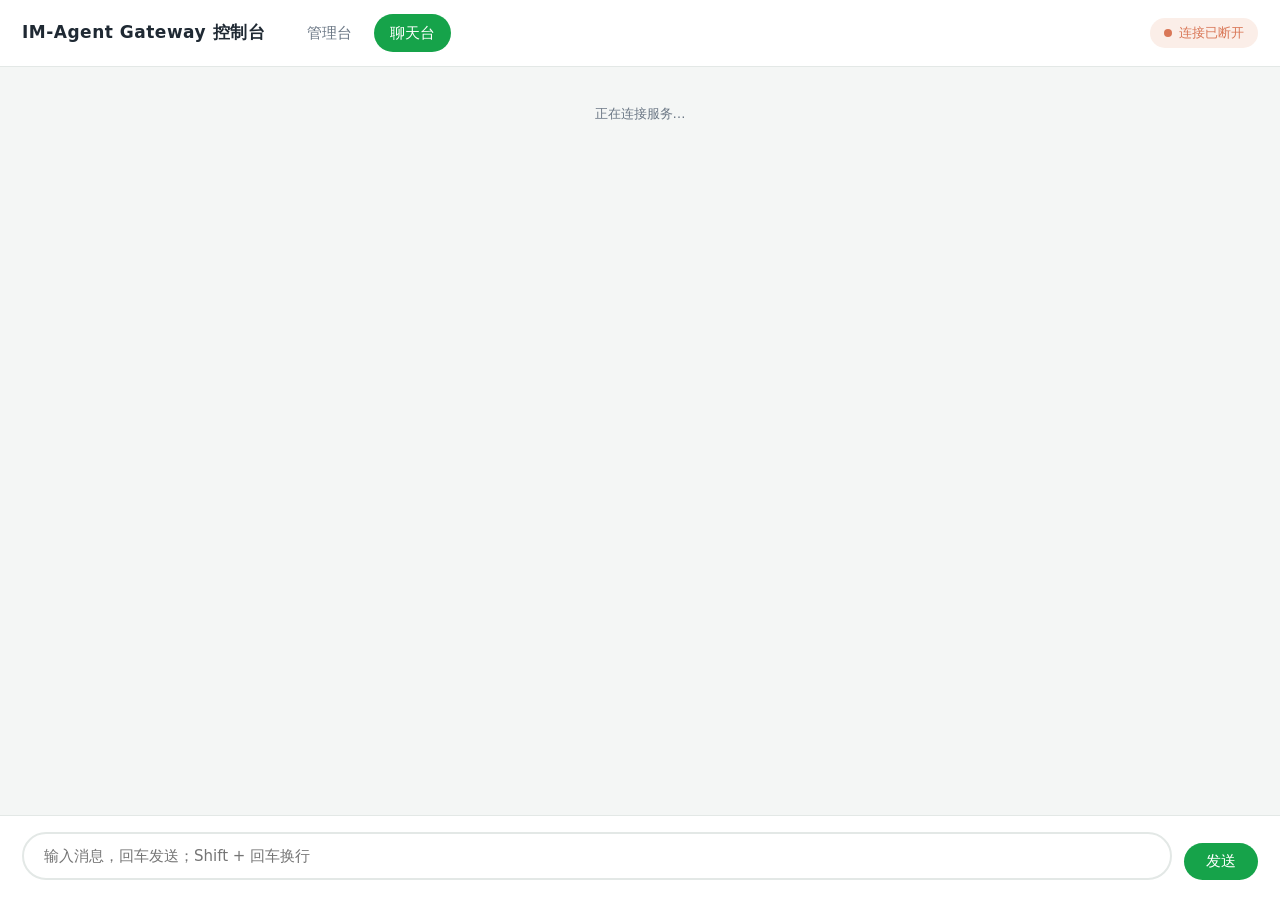
<file: im_agent_gateway/gateway/channels/webui/static/chat.html>
<!DOCTYPE html>
<html lang="zh-CN">
<head>
  <meta charset="utf-8">
  <meta name="viewport" content="width=device-width, initial-scale=1">
  <title>聊天台 - IM-Agent Gateway 控制台</title>
  <link rel="stylesheet" href="css/main.css">
</head>
<body>

<header class="topbar">
  <div class="logo">IM-Agent Gateway 控制台</div>
  <nav>
    <a href="index.html">管理台</a>
    <a href="chat.html" class="current">聊天台</a>
  </nav>
  <div class="spacer"></div>
  <span id="state-badge" class="badge offline">未连接</span>
</header>

<div class="chat-layout">
  <main id="chat-main" class="chat-main">
    <div class="bubble sys">正在连接服务…</div>
  </main>

  <div class="chat-input">
    <textarea id="chat-text" rows="1"
              placeholder="输入消息，回车发送；Shift + 回车换行"></textarea>
    <button id="send-btn" class="btn send-btn">发送</button>
  </div>
</div>

<script type="module">
  // 聊天台页面逻辑：WebSocket 帧渲染（流式气泡 / 文本气泡）+ 发送交互
  import { createChatSocket } from './js/ws.js';

  const $ = (sel) => document.querySelector(sel);
  const chatMain = $('#chat-main');
  const textInput = $('#chat-text');
  const sendBtn = $('#send-btn');
  const stateBadge = $('#state-badge');

  // ---------- 气泡渲染 ----------

  function addBubble(kind, text = '') {
    const el = document.createElement('div');
    el.className = `bubble ${kind}`;
    el.textContent = text;
    chatMain.appendChild(el);
    chatMain.scrollTop = chatMain.scrollHeight;
    return el;
  }

  // ---------- 流式帧聚合：同一 stream id 的帧刷新同一个气泡 ----------

  let streamBubbles = new Map();   // stream_id -> 气泡元素
  let noReplyTimer = null;         // 发出后无任何回帧的提醒定时器

  function onFrame(frame) {
    if (noReplyTimer) {
      clearTimeout(noReplyTimer);
      noReplyTimer = null;
    }
    if (frame.type === 'text') {
      addBubble('bot', frame.content);
      return;
    }
    if (frame.type === 'stream') {
      let el = streamBubbles.get(frame.id);
      if (!el) {
        el = addBubble('bot', '');
        el.classList.add('streaming');
        streamBubbles.set(frame.id, el);
      }
      el.textContent = frame.content;
      if (frame.finish) {
        el.classList.remove('streaming');  // 定格为普通回复样式
        streamBubbles.delete(frame.id);
      }
      chatMain.scrollTop = chatMain.scrollHeight;
    }
  }

  // ---------- 发送 ----------

  function pendingHint() {
    // 发出消息后 5 秒内没有任何回帧：给出通俗提示（多半是白名单未放行）
    noReplyTimer = setTimeout(() => {
      addBubble('sys', '服务 5 秒内没有回应。如果一直如此，请在管理台检查「允许名单」配置里是否包含 webui。');
    }, 5000);
  }

  function send() {
    const content = textInput.value.trim();
    if (!content) {
      return;
    }
    addBubble('user', content);
    textInput.value = '';
    textInput.style.height = 'auto';
    socket.send({ type: 'text', content });
    pendingHint();
  }

  sendBtn.addEventListener('click', send);
  textInput.addEventListener('keydown', (e) => {
    if (e.key === 'Enter' && !e.shiftKey) {
      e.preventDefault();
      send();
    }
  });
  // 输入框随内容自动增高（上限 140px，超出后内部滚动）
  textInput.addEventListener('input', () => {
    textInput.style.height = 'auto';
    textInput.style.height = Math.min(textInput.scrollHeight, 140) + 'px';
  });

  // ---------- 连接状态 ----------

  const socket = createChatSocket({
    onFrame,
    onState(state) {
      if (state === 'online') {
        stateBadge.className = 'badge';
        stateBadge.textContent = '已连接';
        addBubble('sys', '已连接，可以直接发消息，也可以发送指令（/help 查看全部指令）');
      } else {
        stateBadge.className = 'badge offline';
        stateBadge.textContent = '连接已断开';
      }
    },
  });
</script>

</body>
</html>
</file>
<file: im_agent_gateway/gateway/channels/webui/static/css/main.css>
/* IM-Agent Gateway Web 控制台样式
   设计原则：简约浅色、Q 弹动效全部由 transform / opacity 驱动、纯文字无表情符号 */

:root {
  --bg: #f4f6f5;
  --card: #ffffff;
  --text: #1f2933;
  --muted: #6b7785;
  --border: #e3e8e6;
  --brand: #16a34a;
  --brand-deep: #15803d;
  --brand-soft: #e8f6ee;
  --danger: #d97757;
  --warn: #c99846;
  --radius: 14px;
  /* 弹簧曲线：轻微过冲，按压 / 入场的 Q 弹感来源 */
  --spring: cubic-bezier(0.34, 1.56, 0.64, 1);
}

* { box-sizing: border-box; margin: 0; }

html, body { height: 100%; }

body {
  background: var(--bg);
  color: var(--text);
  font: 15px/1.6 "Microsoft YaHei", "PingFang SC", system-ui, sans-serif;
  display: flex;
  flex-direction: column;
}

/* ---------- 顶部导航 ---------- */

.topbar {
  display: flex;
  align-items: center;
  gap: 18px;
  padding: 14px 22px;
  background: var(--card);
  border-bottom: 1px solid var(--border);
  position: sticky;
  top: 0;
  z-index: 10;
}

.topbar .logo {
  font-size: 17px;
  font-weight: 700;
  letter-spacing: 0.5px;
}

.topbar nav { display: flex; gap: 6px; margin-left: 8px; }

.topbar nav a {
  padding: 7px 16px;
  border-radius: 999px;
  color: var(--muted);
  text-decoration: none;
  transition: transform 0.25s var(--spring), background 0.2s, color 0.2s;
}

.topbar nav a:hover { background: var(--brand-soft); color: var(--brand-deep); transform: translateY(-1px); }
.topbar nav a:active { transform: scale(0.94); }
.topbar nav a.current { background: var(--brand); color: #fff; }

.topbar .spacer { flex: 1; }

/* 状态徽章 */
.badge {
  display: inline-flex;
  align-items: center;
  gap: 7px;
  padding: 5px 14px;
  border-radius: 999px;
  font-size: 13px;
  background: var(--brand-soft);
  color: var(--brand-deep);
}

.badge::before {
  content: "";
  width: 8px;
  height: 8px;
  border-radius: 50%;
  background: currentColor;
  animation: pulse 2s infinite;
}

.badge.offline { background: #fbeee8; color: var(--danger); }
.badge.sleep { background: #f8f1e2; color: var(--warn); }

@keyframes pulse {
  0%, 100% { opacity: 1; transform: scale(1); }
  50% { opacity: 0.45; transform: scale(0.8); }
}

/* ---------- 主区布局 ---------- */

.main {
  width: 100%;
  max-width: 980px;
  margin: 0 auto;
  padding: 26px 22px 60px;
  display: flex;
  flex-direction: column;
  gap: 20px;
  flex: 1;
}

.card {
  background: var(--card);
  border: 1px solid var(--border);
  border-radius: var(--radius);
  padding: 20px 24px;
  animation: pop-in 0.45s var(--spring) backwards;
  transition: transform 0.25s var(--spring), box-shadow 0.25s;
}

.card:hover { box-shadow: 0 8px 24px rgba(31, 41, 51, 0.07); transform: translateY(-2px); }

.card h2 {
  font-size: 16px;
  margin-bottom: 14px;
  display: flex;
  align-items: center;
  gap: 10px;
}

.card h2 .count {
  font-size: 12px;
  font-weight: 400;
  color: var(--muted);
  background: var(--bg);
  padding: 2px 10px;
  border-radius: 999px;
}

/* 卡片依次入场 */
.card:nth-child(2) { animation-delay: 0.05s; }
.card:nth-child(3) { animation-delay: 0.1s; }
.card:nth-child(4) { animation-delay: 0.15s; }
.card:nth-child(5) { animation-delay: 0.2s; }

@keyframes pop-in {
  from { opacity: 0; transform: translateY(14px) scale(0.98); }
  to { opacity: 1; transform: translateY(0) scale(1); }
}

/* ---------- 按钮 ---------- */

.btn {
  display: inline-flex;
  align-items: center;
  gap: 6px;
  padding: 9px 22px;
  border: none;
  border-radius: 999px;
  background: var(--brand);
  color: #fff;
  font-size: 15px;
  cursor: pointer;
  transition: transform 0.25s var(--spring), background 0.2s;
}

.btn:hover { background: var(--brand-deep); transform: translateY(-2px); }
/* Q 弹按压：缩小回弹 */
.btn:active { transform: scale(0.92); }
.btn:disabled { opacity: 0.55; cursor: not-allowed; transform: none; }
.btn.ghost { background: var(--bg); color: var(--text); border: 1px solid var(--border); }
.btn.ghost:hover { background: var(--brand-soft); color: var(--brand-deep); border-color: var(--brand); }
.btn.big { font-size: 17px; padding: 13px 34px; }
.btn.busy { animation: shake-wait 1s infinite; }

@keyframes shake-wait {
  0%, 100% { transform: scale(1); }
  50% { transform: scale(1.04); }
}

/* ---------- Agent 开关行 ---------- */

.agent-row {
  display: flex;
  align-items: center;
  gap: 14px;
  padding: 13px 4px;
  border-bottom: 1px dashed var(--border);
  animation: pop-in 0.4s var(--spring) backwards;
}

.agent-row:last-child { border-bottom: none; }

.agent-row .info { flex: 1; min-width: 0; }
.agent-row .name { font-weight: 600; }
.agent-row .desc { font-size: 13px; color: var(--muted); overflow: hidden; text-overflow: ellipsis; white-space: nowrap; }
.agent-row .state-note { font-size: 12px; color: var(--warn); }

/* 滑块开关：弹性过渡的 Q 弹滑块 */
.toggle {
  position: relative;
  width: 52px;
  height: 28px;
  border-radius: 999px;
  background: #cfd8d4;
  border: none;
  cursor: pointer;
  flex-shrink: 0;
  transition: background 0.3s;
}

.toggle .knob {
  position: absolute;
  top: 3px;
  left: 3px;
  width: 22px;
  height: 22px;
  border-radius: 50%;
  background: #fff;
  box-shadow: 0 2px 6px rgba(31, 41, 51, 0.25);
  transition: transform 0.4s var(--spring);
}

.toggle.on { background: var(--brand); }
.toggle.on .knob { transform: translateX(24px); }
.toggle:disabled { opacity: 0.5; cursor: not-allowed; }

/* ---------- 键值 / 列表 ---------- */

.kv { display: grid; grid-template-columns: 200px 1fr; gap: 6px 18px; font-size: 14px; }
.kv .k { color: var(--muted); overflow: hidden; text-overflow: ellipsis; white-space: nowrap; }

.task-list, .log-pre {
  font-size: 13px;
  color: var(--muted);
}

.task-item {
  display: flex;
  flex-wrap: wrap;
  gap: 4px 16px;
  padding: 9px 4px;
  border-bottom: 1px dashed var(--border);
  animation: pop-in 0.35s var(--spring) backwards;
}

.task-item:last-child { border-bottom: none; }
.task-item .ok { color: var(--brand-deep); }
.task-item .fail { color: var(--danger); }

.log-pre {
  max-height: 300px;
  overflow: auto;
  background: #243133;
  color: #cfe3d8;
  border-radius: 10px;
  padding: 14px 16px;
  white-space: pre-wrap;
  word-break: break-all;
}

/* 折叠配置 */
details summary {
  cursor: pointer;
  color: var(--brand-deep);
  font-size: 14px;
  user-select: none;
  transition: transform 0.25s var(--spring);
}
details summary:active { transform: scale(0.97); }
details .kv { margin-top: 14px; }

/* ---------- 遮罩面板（睡眠 / 离线） ---------- */

.overlay {
  position: fixed;
  inset: 0;
  background: rgba(244, 246, 245, 0.96);
  display: flex;
  align-items: center;
  justify-content: center;
  z-index: 50;
  animation: fade-in 0.35s;
}

@keyframes fade-in { from { opacity: 0; } to { opacity: 1; } }

.overlay .panel {
  text-align: center;
  max-width: 420px;
  padding: 40px 30px;
  background: var(--card);
  border-radius: 20px;
  border: 1px solid var(--border);
  box-shadow: 0 14px 40px rgba(31, 41, 51, 0.12);
  animation: pop-in 0.5s var(--spring);
}

.overlay .panel h1 { font-size: 21px; margin-bottom: 10px; }
.overlay .panel p { color: var(--muted); margin-bottom: 24px; }

.hidden { display: none !important; }

/* ---------- 聊天台 ---------- */

.chat-layout {
  display: flex;
  flex-direction: column;
  flex: 1;
  min-height: 0;
}

.chat-main {
  flex: 1;
  min-height: 0;
  overflow-y: auto;
  padding: 26px 22px;
  display: flex;
  flex-direction: column;
  gap: 14px;
}

.bubble {
  max-width: 76%;
  padding: 11px 16px;
  border-radius: 16px;
  font-size: 15px;
  white-space: pre-wrap;
  word-break: break-word;
  animation: bubble-in 0.4s var(--spring);
  line-height: 1.55;
}

@keyframes bubble-in {
  0% { opacity: 0; transform: translateY(10px) scale(0.85); }
  100% { opacity: 1; transform: translateY(0) scale(1); }
}

.bubble.user { align-self: flex-end; background: var(--brand); color: #fff; border-bottom-right-radius: 5px; }
.bubble.bot { align-self: flex-start; background: var(--card); border: 1px solid var(--border); border-bottom-left-radius: 5px; }
.bubble.bot.streaming { color: var(--muted); }
.bubble.sys { align-self: center; background: transparent; color: var(--muted); font-size: 13px; }

/* 输入区 */
.chat-input {
  display: flex;
  gap: 12px;
  padding: 16px 22px 20px;
  background: var(--card);
  border-top: 1px solid var(--border);
}

.chat-input textarea {
  flex: 1;
  resize: none;
  border: 2px solid var(--border);
  border-radius: 999px;
  padding: 10px 20px;
  font: inherit;
  max-height: 140px;
  outline: none;
  transition: border-color 0.2s, transform 0.25s var(--spring);
}

.chat-input textarea:focus { border-color: var(--brand); }

.send-btn { flex-shrink: 0; align-self: flex-end; }

/* ---------- 响应式 ---------- */

@media (max-width: 640px) {
  .kv { grid-template-columns: 130px 1fr; }
  .bubble { max-width: 88%; }
  .topbar { padding: 12px 14px; flex-wrap: wrap; }
}

/* 尊重系统减弱动效设置 */
@media (prefers-reduced-motion: reduce) {
  *, *::before, *::after {
    animation-duration: 0.01s !important;
    transition-duration: 0.01s !important;
  }
}
</file>
